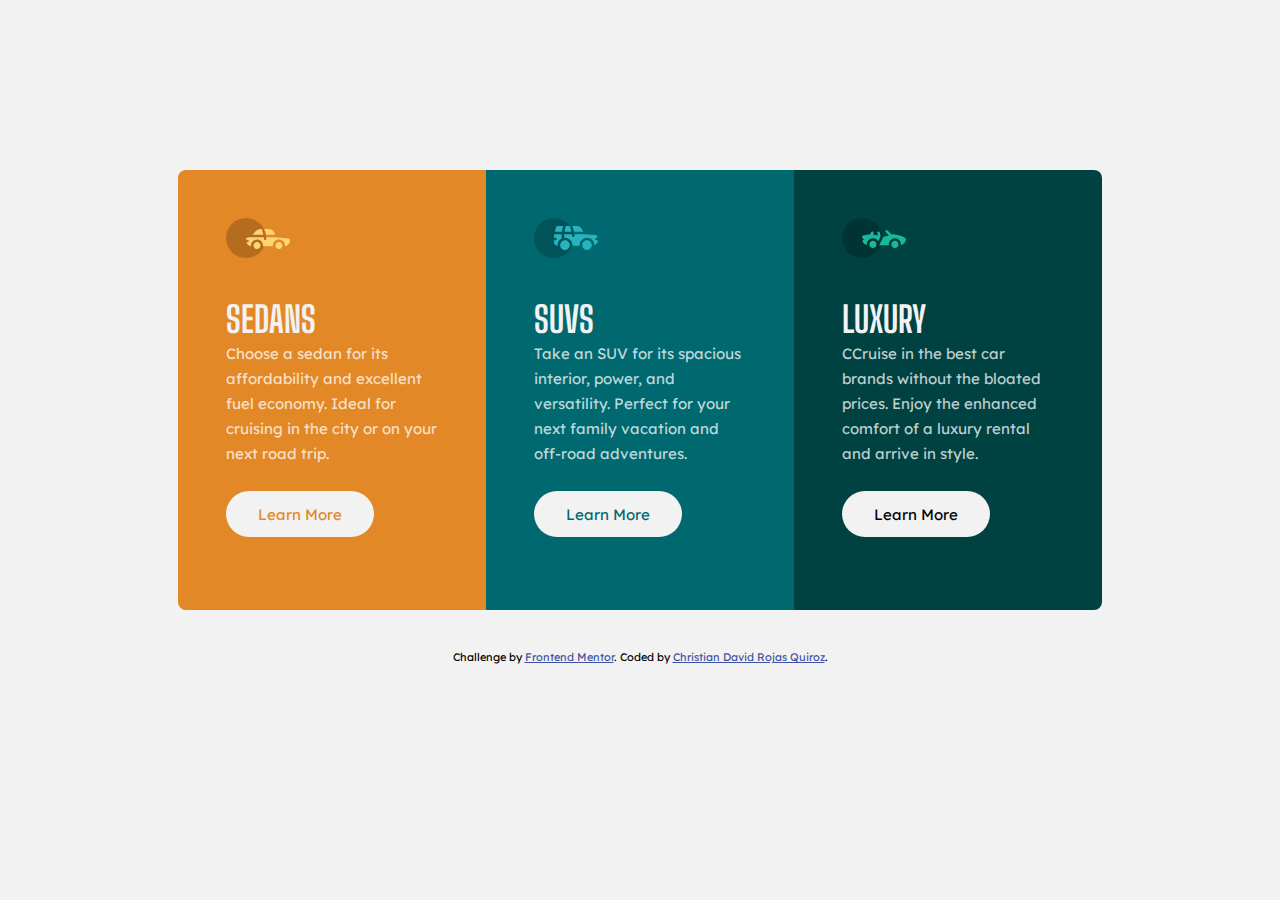
<file: 3-column-preview-card-component-main/index.html>
<!DOCTYPE html>
<html lang="en">
<head>
  <meta charset="UTF-8">
  <meta name="viewport" content="width=device-width, initial-scale=1.0"> <!-- displays site properly based on user's device -->
  <link rel="stylesheet" href="style.css">
  <link rel="icon" type="image/png" sizes="32x32" href="./images/favicon-32x32.png">
  
  <title>Frontend Mentor | 3-column preview card component</title>

  <!-- Feel free to remove these styles or customise in your own stylesheet 👍 -->
  
</head>
<body>

  <section class="main-container">
    <article id="sedans">
      <img src="images/icon-sedans.svg" alt="sedans icon">
      <h2>Sedans</h2>
      <p>Choose a sedan for its affordability and excellent fuel economy. Ideal for cruising in the city or on your next road trip.</p>
      <button id="sedans-btn">Learn More</button>
    </article>
  

  
    <article id="suvs">
      <img src="images/icon-suvs.svg" alt="suvs icon">
      <h2>SUVs</h2>
      <p>Take an SUV for its spacious interior, power, and versatility. Perfect for your next family vacation 
        and off-road adventures.</p>
        <button id="suvs-btn">Learn More</button>
    </article>
  
  
    <article id="luxury">
      <img src="images/icon-luxury.svg" alt="luxury icon">
      <h2>Luxury</h2>
      <p>CCruise in the best car brands without the bloated prices. Enjoy the enhanced comfort of a luxury 
        rental and arrive in style.</p>
        <button id="luzury-btn">Learn More</button>
    </article>
  </section>
  
    
  
  
  
  
  
  
  
  <div class="attribution">
    Challenge by <a href="https://www.frontendmentor.io?ref=challenge" target="_blank">Frontend Mentor</a>. 
    Coded by <a href="#">Christian David Rojas Quiroz</a>.
  </div>
</body>
</html>
</file>
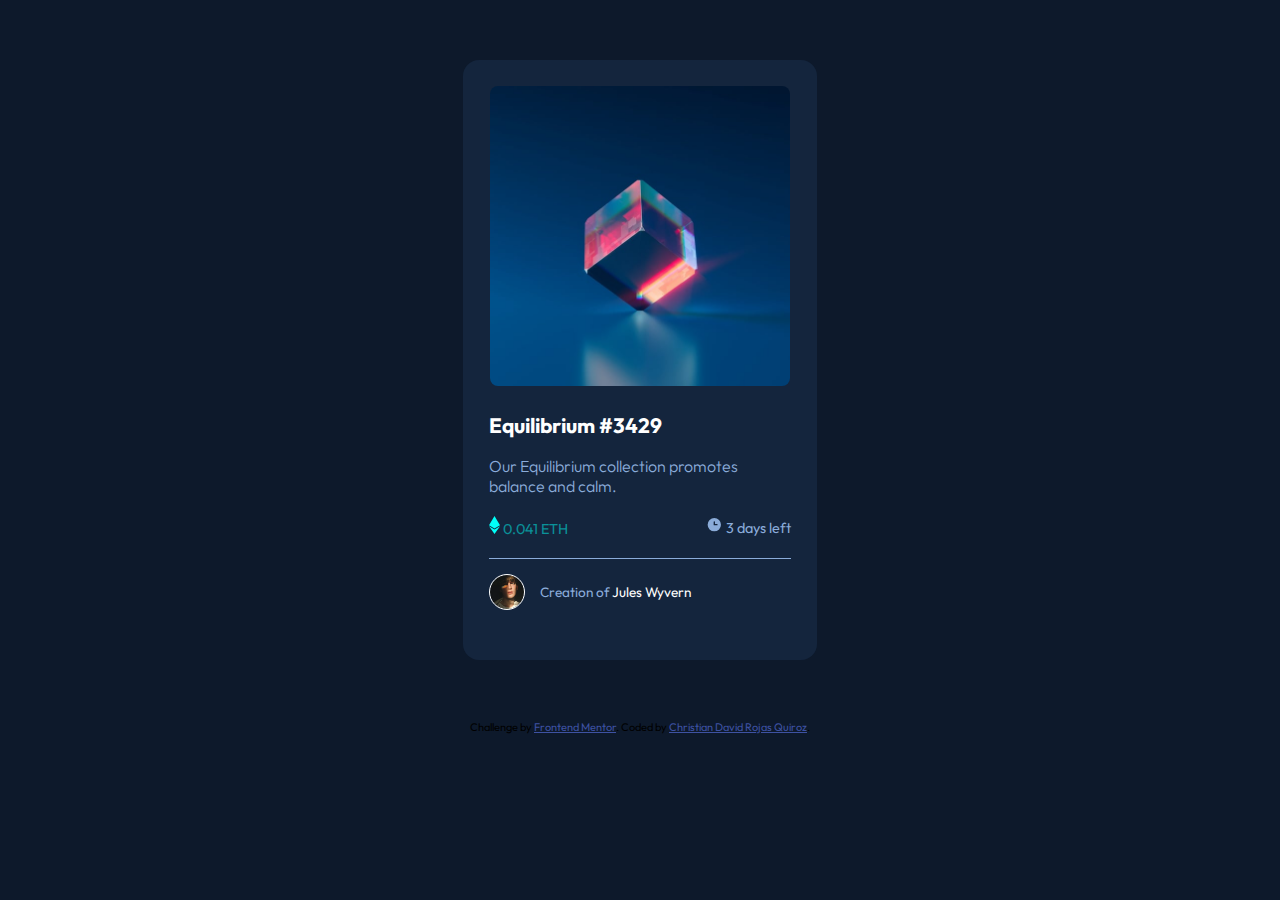
<file: nft-preview-card-component-main/index.html>
<!DOCTYPE html>
<html lang="en">
<head>
  <meta charset="UTF-8">
  <meta name="viewport" content="width=device-width, initial-scale=1.0"> <!-- displays site properly based on user's device -->
  <link rel="stylesheet" href="styles.css">
  <link rel="icon" type="image/png" sizes="32x32" href="./images/favicon-32x32.png">
  
  <title>Frontend Mentor | NFT preview card component</title>

</head>
<body>

  <main class="main-container">

    <div class="image">
      <div class="eye-image"></div>
    </div>

    <h1 class="title"> Equilibrium #3429</h1>
  <p class="description">Our Equilibrium collection promotes balance and calm.
  </p>

  <div class="details-container">
    <div class="value">
      <img src="images/icon-ethereum.svg" alt="icon-etherium">
      <span>0.041 ETH</span>
    </div>
    <div class="time">
      <img src="images/icon-clock.svg" alt="icon-time">
      <span>3 days left</span>
    </div>
  </div>

   <div class="line"></div>

   <div class="creator-container">
    <div class="photo"></div>
    <p class="creator">Creation of <span class="title">Jules Wyvern</span></p>
   </div>
  </main>
 
  
  
   

  <div class="attribution">
    Challenge by <a href="https://www.frontendmentor.io?ref=challenge" target="_blank">Frontend Mentor</a>. 
    Coded by <a href="#">Christian David Rojas Quiroz</a>.
  </div>
</body>
</html>
</file>
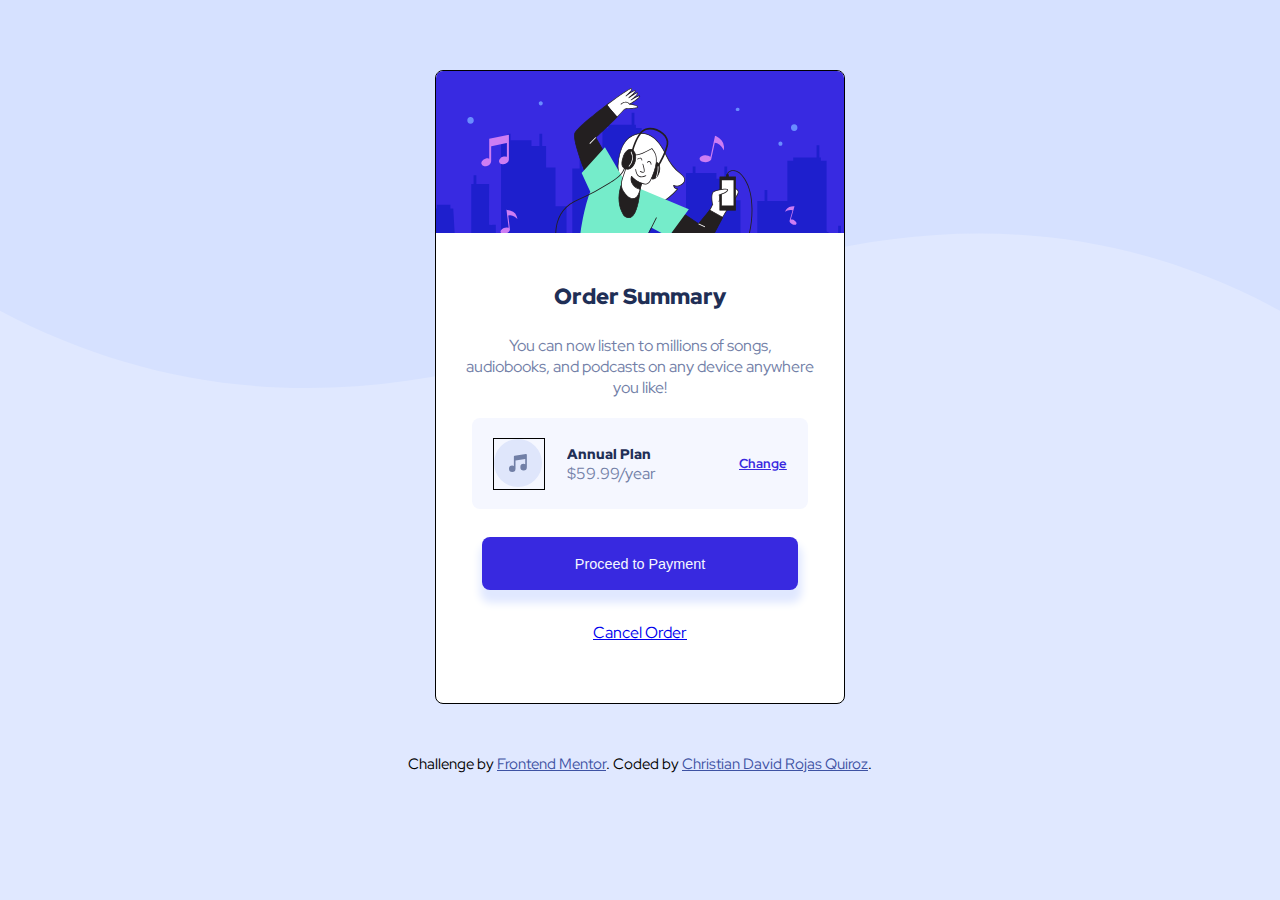
<file: order-summary-component-main/index.html>
<!DOCTYPE html>
<html lang="en">
<head>
  <meta charset="UTF-8">
  <meta name="viewport" content="width=device-width, initial-scale=1.0"> <!-- displays site properly based on user's device -->
  <link rel="stylesheet" href="style.css">
  <link rel="icon" type="image/png" sizes="32x32" href="./images/favicon-32x32.png">
  
  <title>Frontend Mentor | Order summary card</title>

  
  
</head>
<body>

  <main class="main-container">
    <div class="image"></div>
    <h1>Order Summary</h1>
    <p class="main-paragraph">You can now listen to millions of songs, audiobooks, and podcasts on any device anywhere you like!</p>
    <div class="plan-container">
      <div class="icon-container"></div>
      <div class="payment">
        <p>Annual Plan</p>
        <p>$59.99/year</p>
      </div>
      <a href="#" class="chance">Change</a>
    </div>

    <button>Proceed to Payment</button>
    <div class="cancel-container">
      <a href="#">Cancel Order</a>
    </div>
  </main>

  
  
  

  

  
  
  <div class="attribution">
    Challenge by <a href="https://www.frontendmentor.io?ref=challenge" target="_blank">Frontend Mentor</a>. 
    Coded by <a href="#">Christian David Rojas Quiroz</a>.
  </div>
</body>
</html>
</file>
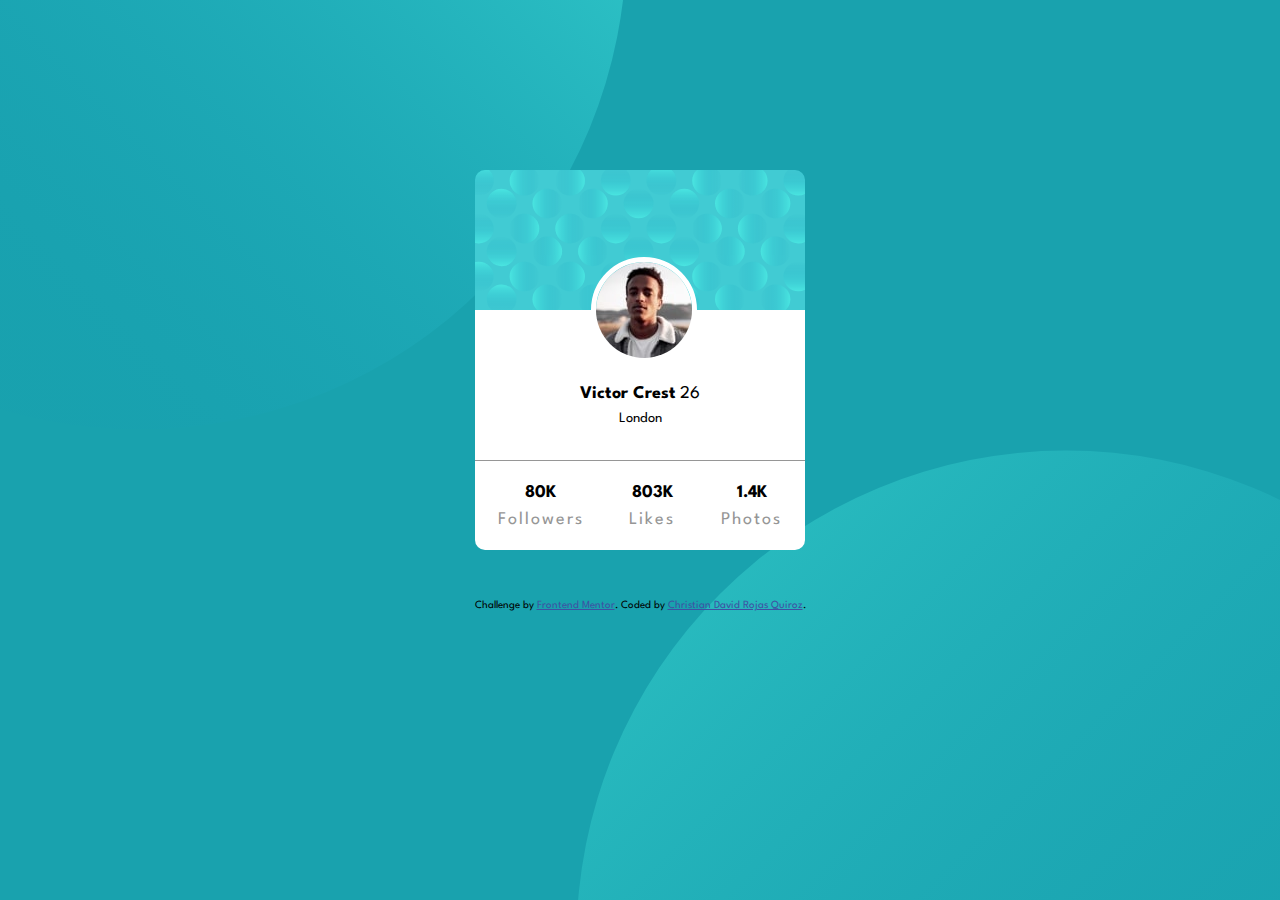
<file: profile-card-component-main/index.html>
<!DOCTYPE html>
<html lang="en">
<head>
  <meta charset="UTF-8">
  <meta name="viewport" content="width=device-width, initial-scale=1.0"> <!-- displays site properly based on user's device -->

  <link rel="icon" type="image/png" sizes="32x32" href="./images/favicon-32x32.png">

  <link rel="stylesheet" href="style.css">
  
  <title>Frontend Mentor | Profile card component</title>

  <!-- Feel free to remove these styles or customise in your own stylesheet 👍 -->
  
</head>
<body>
  <div class="cardcontainer">
    <div class="bubbles"></div>
    <div class="photo">
      <img src="images/image-victor.jpg" alt="">
    </div>
    <div class="personaldatos">
      <span class="name">Victor Crest</span>
      <span class="age">26</span>
      <div class="city">London
      </div>
    </div>
    <div class="statscontanier">
      <div class="statistics">
        <div class="quantity">80K</div>
        <div class="units">Followers</div>
      </div>

      <div class="statistics">
        <div class="quantity">803K</div>
        <div class="units"> Likes</div>
      </div>

      <div class="statistics">
        <div class="quantity">1.4K</div>
        <div class="units">Photos</div>
      </div>
    </div>
  </div>
  
  
  
  
  

  
 <div class="attribution">
    Challenge by <a href="https://www.frontendmentor.io?ref=challenge" target="_blank">Frontend Mentor</a>. 
    Coded by <a href="#">Christian David Rojas Quiroz</a>.
  </div>
</body>
</html>
</file>
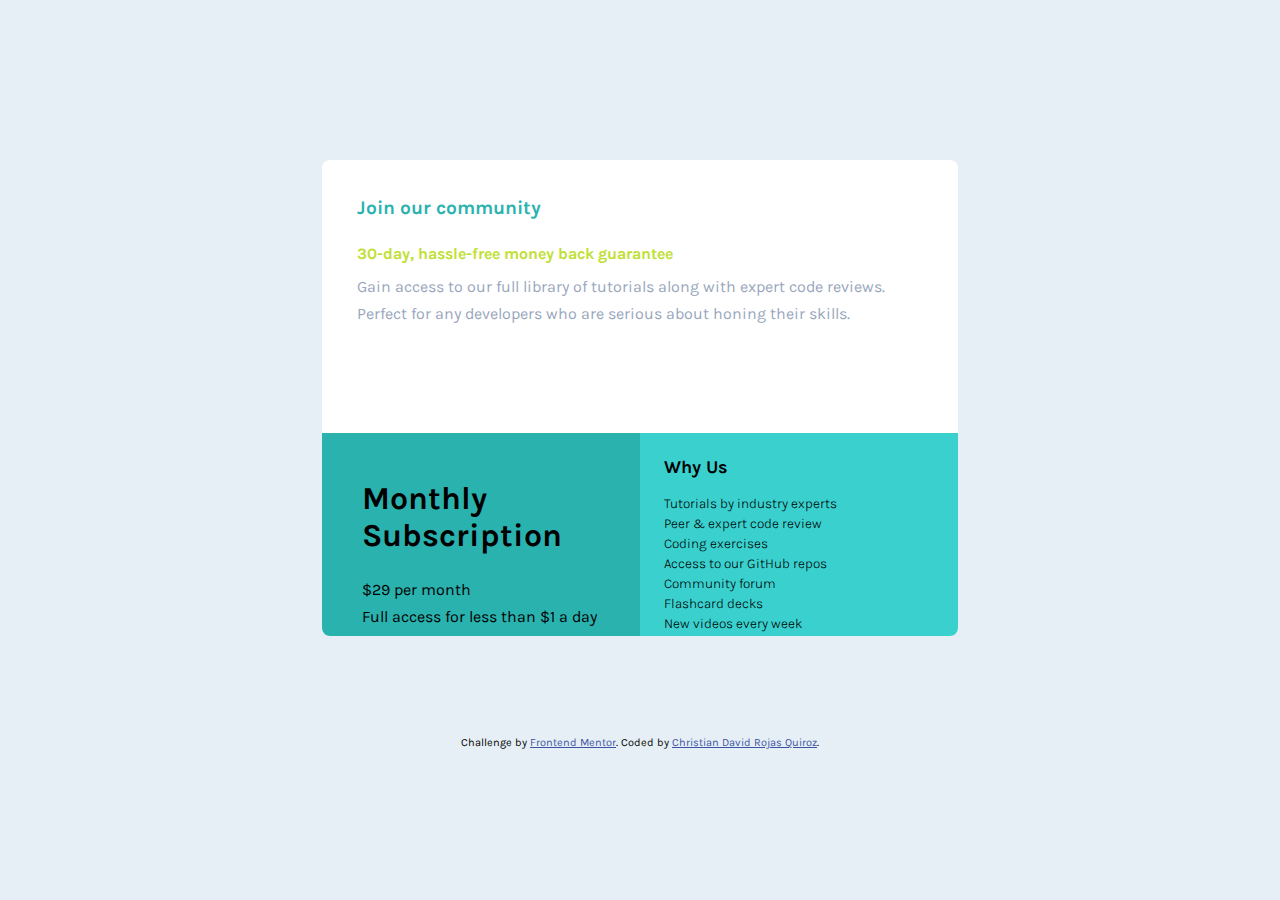
<file: single-price-grid-component-master/index.html>
<!DOCTYPE html>
<html lang="en">
  <head>
    <meta charset="UTF-8" />
    <meta name="viewport" content="width=device-width, initial-scale=1.0" />
    <!-- displays site properly based on user's device -->
    <link rel="stylesheet" href="style.css" />
    <link
      rel="icon"
      type="image/png"
      sizes="32x32"
      href="./images/favicon-32x32.png"
    />

    <title>Frontend Mentor | Single Price Grid Component</title>
  </head>
  <body>
    <div class="manin_container">
      <section class="our_community">
        <h2 class="title">Join our community</h2>
        <h2 class="promo">30-day, hassle-free money back guarantee</h2>
        <p>
          Gain access to our full library of tutorials along with expert code
          reviews. Perfect for any developers who are serious about honing their
          skills.
        </p>
      </section>

      <section class="monthly_subscription">
        <h2>Monthly Subscription</h2>
        <span class="price">&dollar;29</span> <span>per month</span>
        <p>Full access for less than &dollar;1 a day</p>
        <button>Sign Up</button>
      </section>

      <section class="why_us">
        <h2>Why Us</h2>
        <ul>
          <li>Tutorials by industry experts</li>
          <li>Peer &amp; expert code review</li>
          <li>Coding exercises</li>
          <li>Access to our GitHub repos</li>
          <li>Community forum</li>
          <li>Flashcard decks</li>
          <li>New videos every week</li>
        </ul>
      </section>
    </div>

    <footer>
      <p class="attribution">
        Challenge by
        <a href="https://www.frontendmentor.io?ref=challenge" target="_blank"
          >Frontend Mentor</a
        >. Coded by <a href="#">Christian David Rojas Quiroz</a>.
      </p>
    </footer>
  </body>
</html>
</file>
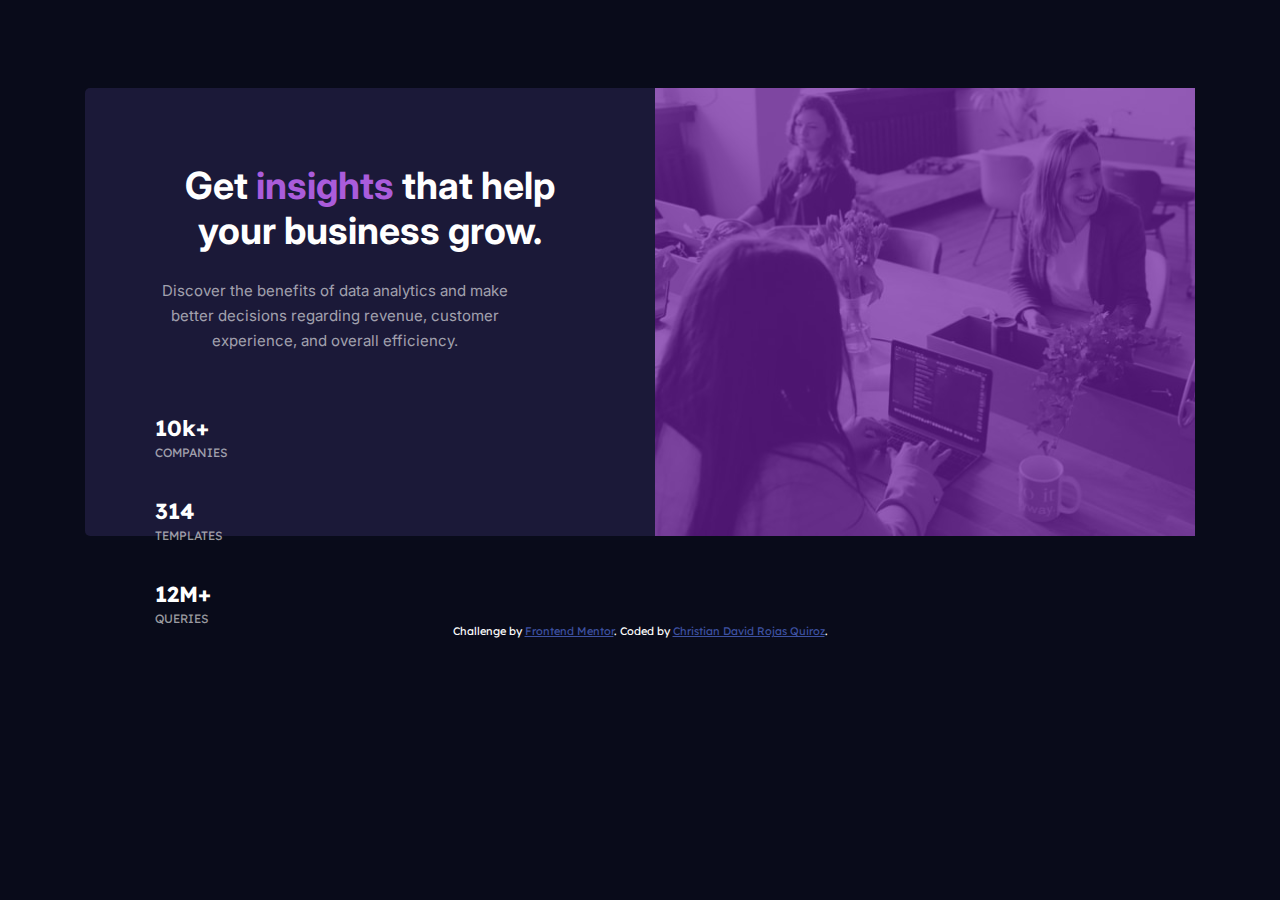
<file: stats-preview-card-component-main/index.html>
<!DOCTYPE html>
<html lang="en">
  <head>
    <meta charset="UTF-8" />
    <meta name="viewport" content="width=device-width, initial-scale=1.0" />
    <!-- displays site properly based on user's device -->

    <link
      rel="icon"
      type="image/png"
      sizes="32x32"
      href="./images/favicon-32x32.png"
    />
    <link rel="stylesheet" href="style.css" />
    <title>Frontend Mentor | Stats preview card component</title>
  </head>
  <body>
    <main>
      <section class="section1">
        <div class="image">
          <div id="layer"></div>
        </div>
      </section>

      <section class="section2">
        <h1>Get <span>insights</span> that help your business grow.</h1>

        <p>
          Discover the benefits of data analytics and make better decisions
          regarding revenue, customer experience, and overall efficiency.
        </p>

        <div class="stats">
          <div class="stats-details">
            <div class="amount">10k+</div>
            <div class="concept">companies</div>
          </div>
        </div>

        <div class="stats">
          <div class="stats-details">
            <div class="amount">314</div>
            <div class="concept">templates</div>
          </div>
        </div>

        <div class="stats">
          <div class="stats-details">
            <div class="amount last">12m+</div>
            <div class="concept">queries</div>
          </div>
        </div>
      </section>
    </main>

    <div class="attribution">
      Challenge by
      <a href="https://www.frontendmentor.io?ref=challenge" target="_blank"
        >Frontend Mentor</a
      >. Coded by <a href="#">Christian David Rojas Quiroz</a>.
    </div>
  </body>
</html>
</file>
<file: 3-column-preview-card-component-main/style.css>
@import url('https://fonts.googleapis.com/css2?family=Big+Shoulders+Display:wght@700&family=Lexend+Deca&display=swap');

/* 
*/

* {
    margin: 0;
    padding: 0;
    box-sizing: border-box;
}

:root {
    --Brightorange: hsl(31, 77%, 52%);
    --Darkcyan: hsl(184, 100%, 22%);
    --Verydarkcyan: hsl(179, 100%, 13%);
    --Transparentwhite: hsla(0, 0%, 100%, 0.75);
    --Verylightgray: hsl(0, 0%, 95%);

}

body {
    font-size: 15px;
    font-family: 'Lexend Deca', sans-serif;
    background: var(--Verylightgray);
}

.main-container {
    width: 325px;
    margin: 87px auto 40px;
    border-radius: 8px;
    overflow: hidden;
}

article {
    width: 100%;
    height: 440px;
    padding: 48px;
}

#sedans {
    background-color: var(--Brightorange);
}

#suvs {
    background-color: var(--Darkcyan);
}

#luxury {
    background-color: var(--Verydarkcyan);
}

img {
    margin-bottom: 36px;
}

h2 {
    color: var(--Verylightgray);
    font-family: 'Big Shoulders Display', sans-serif;
    font-size: 2.4em;
    text-transform: uppercase;
}

p {
    color: var(--Transparentwhite);
    line-height: 25px;
    margin-bottom: 25px;
}

button {
    width: 148px;
    height: 46px;
    border-radius: 45px;
    border-style: none;
    background-color: var(--Verylightgray);
    font-family: 'Lexend Deca', sans-serif;
    font-size: 15px;
}

/* botones */
#sedans-btn {
    color: var(--Brightorange);
}

#suvs-btn {
    color: var(--Darkcyan);
}

#luxury {
    color: var(--Verydarkcyan);
}

/* efecto hover */
button:hover {
    background-color: var(--Verylightgray);
    cursor: pointer;
}

#sedans-btn:hover {
    background-color: var(--Brightorange);
    color: var(--Verylightgray);
}

#suvs-btn:hover {
    background-color: var(--Darkcyan);
    color: var(--Verylightgray);
}

#luzury-btn:hover {
    background-color: var(--Verydarkcyan);
    color: var(--Verylightgray);
}

/* footer */
.attribution {
    font-size: 11px;
    text-align: center;
}

.attribution a {
    color: hsl(228, 45%, 44%);
}


/* desktop */
@media (min-width:944px) {
   .main-container {
    width: 924px;
    display: flex;
    margin-top: 170px;
   }
   article {
    
   }
}
</file>
<file: nft-preview-card-component-main/styles.css>
@import url('https://fonts.googleapis.com/css2?family=Outfit:wght@300;400;600&display=swap');

:root {
    --Softblue: hsl(215, 51%, 70%);
    --Cyan: hsl(178, 100%, 50%, 0.5);
    --VerydarkblueMain: hsl(217, 54%, 11%);
    --VerydarkblueCard: hsl(216, 50%, 16%);
    --VerydarkblueLine: hsl(215, 32%, 27%);
    --White: hsl(0, 0%, 100%);
}

* {
    margin: 0;
    padding: 0;
    box-sizing: border-box;
}

body {
   font-family: 'Outfit', sans-serif;
   background-color: var(--VerydarkblueMain);
}

/* mobile */

.main-container {
    width: 330px;
    height: 546px;
    margin: 60px auto;
    border-radius: 16px;
    padding: 26px;
    background-color: var(--VerydarkblueCard);
}

.image {
    margin: 0 auto;
    background-image: url(images/image-equilibrium.jpg);
    height: 280px;
    width: 280px;
    background-size: cover;
    border-radius: 8px;
    margin-bottom: 26px;
}
.eye-image {
    opacity: 0;
    background-color: var(--Cyan);
    background-image: url(images/icon-view.svg);
    background-repeat: no-repeat;
    background-position: center;
    width: 100%;
    height: 100%;
}
.eye-image:hover {
    cursor: pointer;
    opacity: 1;
}

h1 {
    color: var(--White);
    font-size: 1.3em;
    margin-bottom: 18px;
}

.description {
    font-size: 0.9em;
    color: var(--Softblue);
    margin-bottom: 20px;
    font-weight: 300;
}

.details-container {
    display: flex;
    justify-content: space-between;
    margin-bottom: 20px;
    font-size: 0.9em;
}

.value {
    color: var(--Cyan);
}
.time {
    color: var(--Softblue);
}

.line {
    border-top: 1px solid var(--Softblue);
    margin-bottom: 15px;
}

.creator-container {
    display: flex;
    align-items: center;
}

.photo {
    background-image: url(./images/image-avatar.png);
    width: 36px;
    height: 36px;
    background-size: cover;
    border: 1px solid var(--White);
    border-radius: 50%;
}

.creator {
    color: var(--Softblue);
    font-size: 0.85em;
    margin-left: 15px;
    
}
.creator span {
    color: var(--White);
}

.title:hover {
    color: var(--Cyan);
    cursor: pointer;
}


/* footer */
.attribution { font-size: 11px; text-align: center; }
.attribution a { color: hsl(228, 45%, 44%); }


/* desktop */
 @media (min-width:900px) {
    .main-container {
        width: 354px;
        height: 600px;
    }
    .image {
        width: 300px;
        height: 300px;
    }
    .description {
        font-size: 1em;
    }
 }
</file>
<file: order-summary-component-main/style.css>
@import url('https://fonts.googleapis.com/css2?family=Red+Hat+Display:wght@500;700;900&display=swap');

:root {
--Paleblue: hsl(225, 100%, 94%);
--Brightblue: hsl(245, 75%, 52%);
--Verypaleblue: hsl(225, 100%, 98%);
--Desaturatedblue: hsl(224, 23%, 55%);
--Darkblue: hsl(223, 47%, 23%);
}

* {
    margin: 0;
    padding: 0;
    overflow: hidden;
}

body {
    font-family: 'Red Hat Display', sans-serif;
    background-color: var(--Paleblue);
    background-image: url(images/pattern-background-mobile.svg);
    background-repeat: no-repeat;
    background-size: cover;
}

.main-container {
    border: 1px solid;
    width: 328px;
    height: 570px;
    margin: 70px auto;
    border-radius: 8px;
    background-color: white;
}

.image {
    background-image: url(images/illustration-hero.svg);
    height: 162px;
    background-size: cover;
}

h1 {
    font-weight: 900;
    text-align: center;
    font-size: 1.4em;
    margin: 24px;
    color: var(--Darkblue);
}

.main-paragraph {
    text-align: center;
    color: var(--Desaturatedblue);
    margin-bottom: 32px;
    padding: 0 30px;
}

.plan-container {
   width: 280px;
   height: 82px;
   display: flex;
   justify-content: space-around;
   align-items: center;
   margin: 0 auto 32px;
   border-radius: 8px;
   background-color: var(--Verypaleblue);
}

.icon-container {
    border: solid 1px;
    background-image: url(images/icon-music.svg);
    background-repeat: no-repeat;
    width: 50px;
    height: 50px;
}

.payment p:nth-child(1) {
    color: var(--Darkblue);
    font-weight: 900;
    font-size: 0.9em;
}
.payment p:nth-child(2) {
    color: var(--Desaturatedblue);
}

.chance {
    color: var(--Brightblue);
    font-size: 0.8em;
    font-weight: 700;
    margin-left: 30px;
}
.chance:hover {
    text-decoration: none;
    color: var(--Desaturatedblue);
}

button {
    background-color: var(--Brightblue);
    border: none;
    width: 280px;
    height: 53px;
    color: var(--Verypaleblue);
    border-radius: 8px;
    display: block;
    margin: 0 auto;
    font-size: 0.9em;
    margin-bottom: 18px;
    box-shadow: 1px 10px 8px 3px var(--Paleblue);
}
button:hover {
    background-color: var(--Desaturatedblue);
    cursor: pointer;
}

.cancel-container {
    text-align: center;
}
.cancel {
    text-decoration: none;
    color: var(--Desaturatedblue);
    font-size: 0.9em;
    font-weight: 900;
}
.cancel:hover {
    color: var(--Darkblue);
}

@media (min-width: 944px) {
    body {
        background-image: url(images/pattern-background-desktop.svg);
        background-size: contain;
    }

    .main-container {
        width: 408px;
        height: 632px;
        margin-bottom: 50px;
    }
    
    h1 {
        margin: 48px 0 24px;
    }

    .main-paragraph {
        margin-bottom: 20px;
    }

    .plan-container {
        width: 316px;
        height: 91px;
        padding: 0 10px;
        margin-bottom: 28px;
    }

    .chance {
        margin-left: 60px;
    }

    button {
        width: 316px;
        margin-bottom: 32px;
    }
}





/* footer */
.attribution { font-size: 15px; 
    text-align: center; }
.attribution a { color: hsl(228, 45%, 44%); }
</file>
<file: profile-card-component-main/style.css>
@import url('https://fonts.googleapis.com/css2?family=League+Spartan:wght@400;500;700&family=Montserrat:wght@100;300;800;900&family=Overpass:ital,wght@0,300;1,600&family=Ubuntu:wght@400;700&display=swap');


:root{
    --darkcyan: hsl(185, 75%, 39%);
    --verydarkdesturatedblue: hsl(229, 23% 23%);
    --darkgraylishblue: hsl(0, 10%, 46%);
    --darkgray: hsl(0, 0%, 59%);
}

body{
    padding: 0;
    margin: 0;
    background-color: var(--darkcyan);
    background-image: url(images/bg-pattern-top.svg), url(images/bg-pattern-bottom.svg);
    background-repeat: no-repeat, no-repeat ;
    background-position: right 51vw bottom 20vh, left 45vw top 50vh; 
    font-family: 'League Spartan', sans-serif;
    font-size: 18px;
}

.cardcontainer{
   
    margin: 170px auto 50px;
    width: 330px;
    height: 380px;
    border-radius: 10px;
    overflow: hidden;
    position: relative;
}

.bubbles{
    background: url(images/bg-pattern-card.svg);
    height: 140px;
}

.photo{
    position: absolute;
    top: 87px;
    left: 35%;
    border: 5px solid white;
    border-radius: 50%;
    overflow: hidden;
    height: 96px;
}

.personaldatos{
    background-color: white;
    height: 150px;
    padding: 75px;
    box-sizing: border-box;
    text-align: center;
}

.name{
    font-weight: 700;
    color: var(--verydarkdesturatedblue);
}

.age .city{
    color: var(--darkgray);
}

.city{
    margin-top: 10px;
    font-size: 0.8em;
}

.statscontanier{
    background-color: white;
    border-top: 1px solid var(--darkgray);
    display: flex;
    justify-content: space-around;
    align-items: center;
    height: 90px;
}

.statistics{
    text-align: center;

}

.quantity{
    font-weight: 700;
    margin-bottom: 10px;
    color: var(--verydarkdesturatedblue);
}

.units{
    font-weight: 0.6em;
    color: var(--darkgray);
    letter-spacing: 2px;
}

@media screen and (min-width: 1440px) {
    .cardcontainer{
        width: 350px;
    }
}


.attribution { font-size: 11px; text-align: center; }
.attribution a { color: hsl(228, 45%, 44%); }
</file>
<file: single-price-grid-component-master/style.css>
@import url('https://fonts.googleapis.com/css2?family=Karla:wght@400;700&family=League+Spartan:wght@400;500;700&family=Montserrat:wght@100;300;800;900&family=Overpass:ital,wght@0,300;1,600&display=swap');

body{
    font-family: 'Karla', sans-serif;
    margin: 0;
    padding: 0;
    box-sizing: border-box;
    background-color: var(--Light_Gray);
    font-size: 16px;
}

:root{
    --Cyan: hsl(179, 62%, 43%);
    --Bright_Yellow: hsl(71, 73%, 54%);
    --Light_Gray: hsl(204, 43%, 93%);
    --Grayish_Blue: hsl(218, 22%, 67%);
    --light_cyan: hsl(179, 62%, 52%);

}

/* ---mobile---*/
.manin_container{
    background-color: white;
    width: 313px;
    height: 730px;
    margin: 70px auto 70px;
    border-radius: 8px;
    overflow: hidden;
}

/* ---our community--- */
.our_community{
    padding: 8px 24px 24px 24px;
    height: 270px;
    box-sizing: content-box;
}
.our_community h2.title{
    font-size: 1.2em;
    color: var(--Cyan);
}
.our_community h2.promo{
    color: var(--Bright_Yellow);
    font-size: 1em;
    margin: 25px 0 10px 0;
}
.our_community p{
    color: var(--Grayish_Blue);
    font-size: 0.86em;
    line-height: 27px;
    margin-top: 16px;
}

/* ---monthly subscription--- */
.monthly_subscription{
    background-color: var(--Cyan);
    padding: 12px 24px 24px 24px;
    height: 230px;
    box-sizing: border-box;
}
.monthly_subscription h2{
    font-size: 2em;
    font-weight: 700;
}
.monthly_subscription p{
    margin-top: 8px;
}
button{
    margin-top: 14px;
    background-color: var(--Bright_Yellow);
    border-radius: 5px;
    width: 100%;
    height: 48px;
    border-style: none;
    color: var(--Light_Gray);
    font-size: 16px;
    font-weight: 700;
}

/* ---why us--- */
.why_us{
    background-color: var(--light_cyan);
    padding: 8px 24px 24px 24px;
    height: 230px;
    box-sizing: border-box;
}
.why_us h2{
    font-size: 18px;
}
li{
    list-style: none;
    margin-left: -40px;
    font-size: 0.85em;
    line-height: 20px;
    font-weight: 300;
    
}

/* ---desktop--- */
@media only screen and (min-width: 680px) {
    .manin_container{
        width: 636px;
        height: 476px;
        display: grid;
        grid-template-columns: 1fr 1fr;
        margin: 160px auto 100px;
    }
    .our_community{
        grid-column: 1 / 3;
        padding: 20px 35px 35px 35px;
        height: 218px;
    }
    .our_community p{
        font-size: 1em;
        line-height: 27px;
        margin-top: 8px;
    }

    .monthly_subscription{
        padding: 20px 40px 40px 40px ;
        height: 258px;
    }
    .monthly_subscription h2{
        
    }

}


/* ---footer--- */
.attribution { font-size: 11px; text-align: center; }
.attribution a { color: hsl(228, 45%, 44%); }
</file>
<file: stats-preview-card-component-main/style.css>
@import url('https://fonts.googleapis.com/css2?family=Inter:wght@400;700&family=Lexend+Deca&display=swap');

* {
    margin: 0;
    padding: 0;
    box-sizing: border-box;
}

:root {
    --Verydarkblue: hsl(233, 47%, 7%);
    --Darkdesaturatedblue: hsl(244, 38%, 16%);
    --Softviolet: hsl(277, 64%, 61%);
    --White: hsl(0, 0%, 100%);
    --Slightlytransparentwhite: hsla(0, 0%, 100%, 0.75);
    --Slightlytransparentwhite: hsla(0, 0%, 100%, 0.6);
    --Layer: rgba(110, 30, 160, 0.7);
}

body {
    font-family: 'Lexend Deca', sans-serif;
    font-size: 15px;
    background: var(--Verydarkblue);
}

main {
    background-color: var(--Darkdesaturatedblue);
    height: 782px;
    width: 328px;
    margin: 88px auto;
    border-radius: 5px;
}

.image {
    background-image: url(images/image-header-mobile.jpg);
    background-size: cover;
    width: 100%;
    height: 240px;
}

#layer {
    background-color: var(--Layer);
    height: 100%;
    width:100%;
}

/* section 2 */

h1 {
    color: var(--White);
    text-align: center;
    font-size: 1.8em;    
    font-family: 'Inter', sans-serif; 
    height: 115px;
}

span {
    color: var(--Softviolet);
}

p {
    color: var(--Slightlytransparentwhite);
    font-family: 'Inter', sans-serif; 
    text-align: center;
    line-height: 25px;
    height: 137px;
}

.stats {
    color: var(--Slightlytransparentwhite);
    line-height: 25px;
}

.amount {
    font-weight: 700;
    font-size: 1.45em;
    color: var(--White);
}

.concept {
    text-transform: uppercase;
    margin-bottom: 33px;
    font-size: 0.8em;
    
}

.last {
    text-transform: uppercase;
}


/* media queries */
@media screen and (min-width: 1200px) {
    main {
        width: 1110px;
        height: 448px;
        display: flex;
        flex-direction: row-reverse;
        
    }
    .image {
        width: 540px;
        height: 100%;
        background-image: url(images/image-header-desktop.jpg);
        
    }
    .section2 {
        padding: 75px 70px;
    }
    h1 {
        font-size: 2.5em;
    }
    p {
        margin-right: 70px;
    }
    .stats {
        display: flex;
        flex-direction: column;
    }
}


/* footer */
.attribution {
    font-size: 11px;
    text-align: center;
    color: var(--White);
}

.attribution a {
    color: hsl(228, 45%, 44%);
}
</file>
